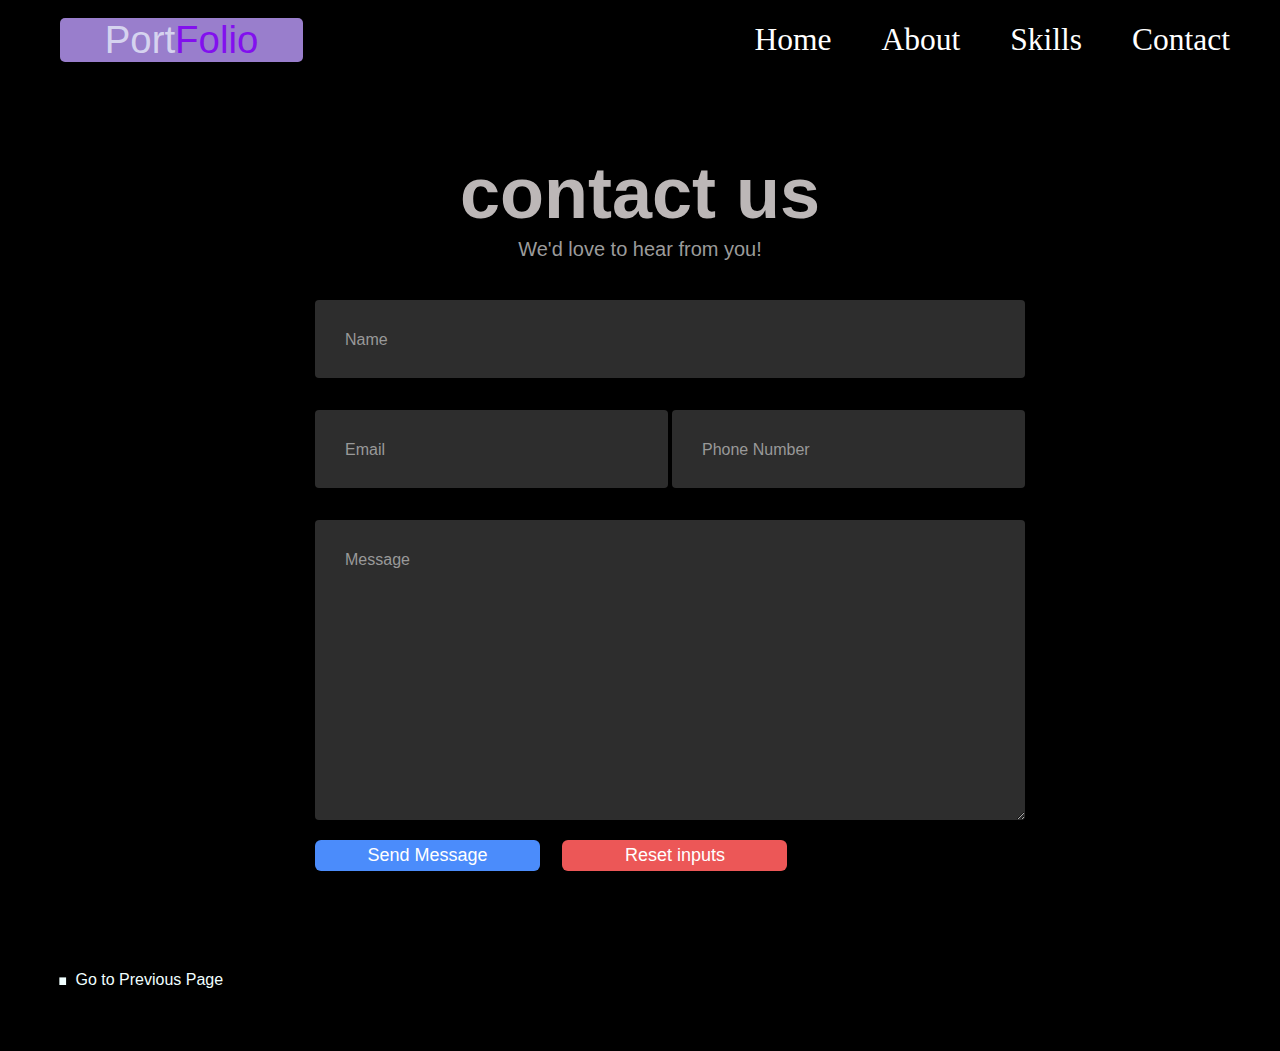
<file: contact.html>
<!DOCTYPE html>
<html lang="en">

<head>
  <meta charset="UTF-8">
  <meta name="viewport" content="width=device-width, initial-scale=1.0">
  <title>My Portfolio</title>
  <link rel="stylesheet" href="style.css">
  <!-- lets start styling the contact form  -->

  <style>
    body {
      background-color: rgb(0, 0, 0);
    }

    h1 {
      font-family: 'Poppins', sans-serif, 'arial';
      font-weight: 700;
      font-size: 72px;
      color: rgb(188, 183, 183);
      text-align: center;
      margin-top: 1em;
    }

    h4 {
      text-align: center;
      font-family: 'Roboto', sans-serif, 'arial';
      font-weight: 400;
      font-size: 20px;
      color: #9b9b9b;
      line-height: 1.5;
    }

    /* ///// inputs /////*/

    input:focus~label,
    textarea:focus~label,
    input:valid~label,
    textarea:valid~label {
      font-size: 0.75em;
      color: #999;
      top: -5px;
      -webkit-transition: all 0.225s ease;
      transition: all 0.225s ease;
    }

    .styled-input {
      float: left;
      width: 293px;
      margin: 1rem 0;
      position: relative;
      border-radius: 4px;
    }

    .styled-input label {
      color: #999;
      padding: 1.3rem 30px 1rem 30px;
      position: absolute;
      top: 10px;
      left: 0;
      -webkit-transition: all 0.25s ease;
      transition: all 0.25s ease;
      pointer-events: none;
    }

    .styled-input.wide {
      width: 650px;
      max-width: 100%;
    }

    input,
    textarea {
      padding: 30px;
      border: 0;
      width: 100%;
      font-size: 1rem;
      background-color: #2d2d2d;
      color: white;
      border-radius: 4px;
    }

    input:focus,
    textarea:focus {
      outline: 0;
    }

    input:focus~span,
    textarea:focus~span {
      width: 100%;
      -webkit-transition: all 0.075s ease;
      transition: all 0.075s ease;
    }

    textarea {
      width: 100%;
      min-height: 15em;
    }

    .int {
      width: 650px;
      max-width: 100%;
      margin: 20px auto 25px auto;
    }


    .submit-btn {
      padding: 5px;
      border-radius: 6px;
      display: inline-block;
      background-color: #4b8cfb;
      color: white;
      font-size: 18px;
      cursor: pointer;
      width:25vh;
    }

    .ph {
      float: right;
    }

    .submit-btn:hover {
      transform: translateY(1px);
      
    }

    @media (max-width: 768px) {
      .submit-btn {
        width: 100%;
        float: none;
        text-align: center;
      }
    }

    input[type=reset]{
      background-color: rgb(236, 87, 87);
      margin-left:2vh;
    }
    input[type=checkbox]+label {
      color: #ccc;
      font-style: italic;
    }

    input[type=checkbox]:checked+label {
      color: #f00;
      font-style: normal;
    }
  </style>
  <style>

  </style>
</head>

<body>
  <header>
    <nav>
      <div class="left">
        Port<span class="port">Folio</span>
      </div>
      <div class="right">

        <ul>
          <li> <a href="index.html">Home</a></li>
          <li> <a href="about.html">about</a></li>
          <li> <a href="skills.html">skills</a></li>
          <li> <a href="contact.html">contact</a></li>
        </ul>
      </div>
    </nav>
  </header>
  <main>
    <form>
      <div>
        <h1>contact us</h1>
      </div>
      <div>
        <h4>We'd love to hear from you!</h4>
      </div>
      <div class="int">
        <div >
          <div class="styled-input wide">
            <input type="text"  required />
            <label>Name</label>
          </div>
        </div>
        <div class="col-md-6">
          <div class="styled-input">
            <input type="email" required />
            <label>Email</label>
          </div>
        </div>
        <div class="col-md-6">
          <div class="styled-input ph">
            <input type="number" required />
            <label>Phone Number</label>
          </div>
        </div>
        <div>
          <div class="styled-input wide">
            <textarea required></textarea>
            <label>Message</label>
          </div>
        </div>
        <div>
          <input type="submit" class="submit-btn" value="Send Message">
          <input type="reset" class="submit-btn" value="Reset inputs">
        </div> 
      </div>
      
    </form>
  </main>

  <div class="bkbtn">
    
    <a href="about.html"> <span class="dot">.</span>Go to Previous Page</a>
  </div>

</body>

</html>
</file>
<file: style.css>
*{
  margin: 0;
  padding: 0;
}
body{
  background-color: rgb(0, 0, 0);
  color: white;
  font-family: 'popins', sans-serif;
}
nav{
  display: flex;
  justify-content: space-between;
  align-items: center;
  background-color:rgb(0, 0, 0);
  height: 80px;
}
nav ul{
  display:flex; 
  justify-content:center;

}
nav ul li{
  list-style:none;
  margin-right: 50px;


}

nav ul li a{
  text-decoration: none;
  color:white;
  font-size: 3.5vh;
  font-family: 'Lora', serif;
  text-transform: capitalize;

}
nav ul li a:hover{
  color:rgb(153, 153, 226);
  font-size: 1.44rem;
  

}
.left{
 font-size: 2.4rem;
 margin: 0 60px;
 text-transform: capitalize;
 background-color:rgb(153, 126, 204);
 width: 27vh;
 text-align: center;
 border-radius: 5px;
 color: #d5d3ef;
}
/* style hr line */
main hr{
  border:0;
  background-color: #9c97f1;
  height: 1.2rem;
  margin: 60px 84
}
.port{
  color:rgb(130, 16, 238);
}
.firstSection{
  display: flex;
  justify-content: space-around;
  align-items: center;
  margin:130px 0;

}
.firstSection > div{
  width:30%;

}
.leftSection{
  font-size: 3rem;

}
.rightSection img{
  width:80%;
}
.purple{
  color:rgb(170,107,228);
}

.text-grey{
  color: grey;
}
#element{
  color:rgb(170,107,228);
}

/* style about menu file */

/* html styling */

/* backbotton styling  */
.bkbtn{
  
  margin: 50px 50px;
  
  
}
.bkbtn a .dot{
  font-size: 70px;
  margin: 10px 3px;
}
.bkbtn a .dot:hover{
  color: rgb(91, 113, 238);
}
.bkbtn a{
  text-decoration: none;
  color:azure;
  width:200px;
}
.bkbtn a:hover{
  color: rgb(91, 113, 238);
}

.fskill{ 
  display:flex;
  margin: 100px 50px;
  height:90vh;
}
.fhtml{
  width: 70vh  
}


.para{
  margin: 165px 50px;
}
.para h1{
  color:#382eed;
  text-align: center;
  font-size: 7vh;
  margin-bottom: 10px;
  text-transform: capitalize;
  font-family: 'Nunito Sans', sans-serif;
}

.para p{
  text-align: justify;
  margin: 10px 50px;
  color:rgb(153, 158, 219);
  font-size: 2.7vh;

}

/* style css skills */

.sskill{ 
  display:flex;
  margin: 100px 122px;
  height:70vh;
}
.Scss{
  width: 50vh;
}

.para2{
  margin: 50px 50px;
}
.para2 h1{
  color:#382eed;
  text-align: center;
  font-size: 7vh;
  margin-bottom: 10px;
  text-transform: capitalize;
  font-family: 'Nunito Sans', sans-serif;
}

.para2 p{
  text-align: justify;
  margin: 10px 60px;
  color:rgb(153, 158, 219);
  font-size: 2.7vh;

}

/* style Javascript */


.tskill{ 
  display:flex;
  margin: 100px 65px;
  height:50vh;
}
.tjs{
  width: 65vh;
}

.para3{
  margin: 50px 40px;
}
.para3 h1{
  color:#382eed;
  text-align: center;
  font-size: 9vh;
  margin-bottom: 12px;
  text-transform: capitalize;
  font-family: 'Nunito Sans', sans-serif;
}

.para3 p{
  text-align: justify;
  margin: 12px 50px;
  color:rgb(153, 158, 219);
  font-size: 2.7vh;

}
</file>
